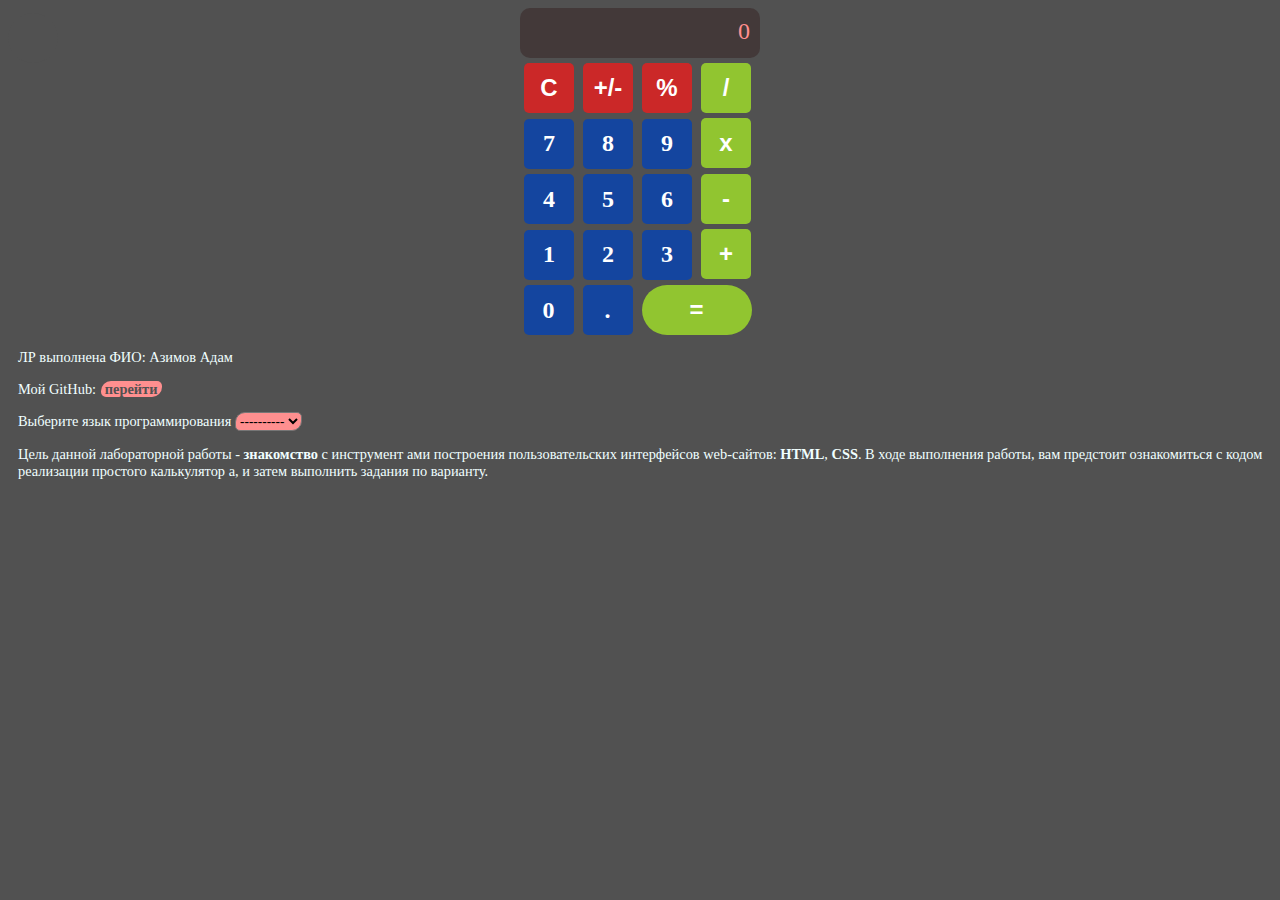
<file: lab_1/index.html>
<!DOCTYPE html>
<html>

<head>
  <title>Калькулятор</title>
  <link rel="stylesheet" href="main.css">
</head>

<body>
  <div> <!-- div - это базовый html-контейнер, который может содержать в себе другие html-элементы. -->
    <div id="fone" class="btn controls" ></div>    <!-- про тэг кнопки: https://www.w3schools.com/tags/tag_button.asp -->
    
    <!-- блок с экраном калькулятора, где будет выводиться результат вычислений. -->
    <div class="result">
      0
    </div>

    <!-- блок с кнопками калькулятора. -->
    <div class="calc">
      <!--горизонтальный ряд из четырех кнопок-->
      <div>  
        <button id="btn_op_clear" class="btn controls" >C</button>    <!-- про тэг кнопки: https://www.w3schools.com/tags/tag_button.asp -->
        <button id="btn_op_sign" class="btn controls">+/-</button>
        <button id="btn_op_percent" class="btn controls" >%</button>
        <button id="btn_op_div" class="btn operations">/</button>
      </div>

      <div >
        <button id="btn_digit_7" class="btn digit" >7</button>
        <button id="btn_digit_8" class="btn digit" >8</button>
        <button id="btn_digit_9" class="btn digit" >9</button>
        <button id="btn_op_mult" class="btn operations">x</button>
      </div>

      <div >
        <button id="btn_digit_4" class="btn digit" >4</button>
        <button id="btn_digit_5" class="btn digit" >5</button>
        <button id="btn_digit_6" class="btn digit" >6</button>
        <button id="btn_op_minus" class="btn operations">-</button>
      </div>

      <div>
        <button id="btn_digit_1" class="btn digit" >1</button>
        <button id="btn_digit_2" class="btn digit" >2</button>
        <button id="btn_digit_3" class="btn digit" >3</button>
        <button id="btn_op_plus" class="btn operations">+</button>
      </div>

      <div>
        <button id="btn_digit_0" class="btn digit">0</button>
        <button id="btn_digit_dot" class="btn digit">.</button>
        <button id="btn_op_equal" class="btn operations equal">=</button>
      
      </div>
    </div>
    <div id="info">

        <p class="lebel">ЛР выполнена ФИО: Азимов Адам </p>
        <p class="lebel">Мой GitHub:<a href="https://github.com/feed619" id="git" target="_blank">
          перейти   
          <!-- <button id="git">github</button> -->
        </a>
      </p>
      <p class="lebel">Выберите язык программирования
        <select name="" class="select">
          <option   disabled selected>----------</option>
          <option > python </option>
          <option > c++ </option>
          <option > java </option>
          
        </select>
      </p>
      
      <p class="lebel"> Цель данной лабораторной  работы - <strong>знакомство</strong> с инструмент
        ами построения пользовательских 
        интерфейсов web-сайтов: <strong>HTML</strong>, <strong>CSS</strong>.
        В ходе выполнения работы, вам
        предстоит ознакомиться с кодом 
        реализации простого калькулятор
        а, и затем выполнить задания по
        варианту.</p>
      </div>
  </div>
</body>
</html>
</file>
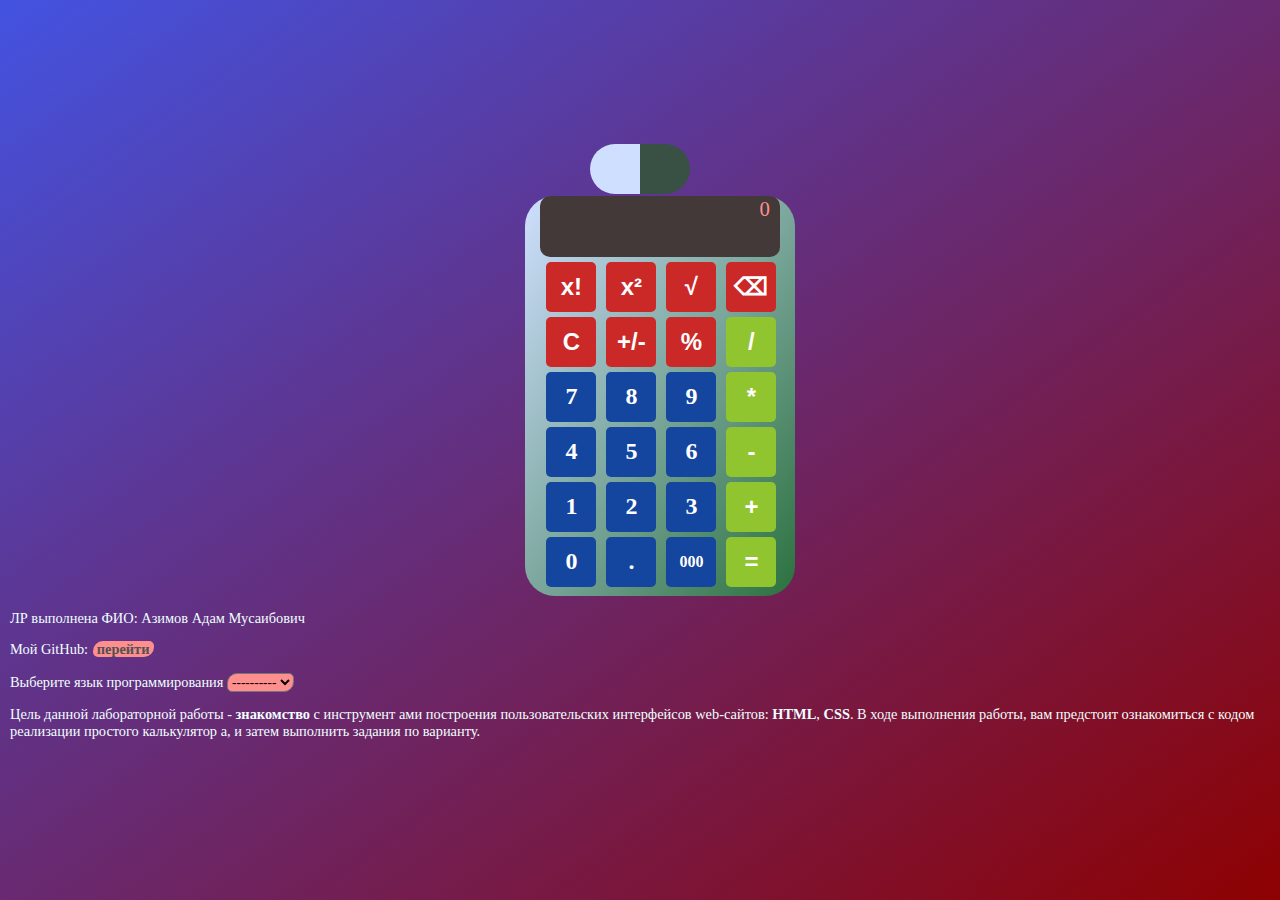
<file: lab_2/index.html>
<!DOCTYPE html>
<html>
  <head>
    <meta charset="UTF-8" />
    <meta name="viewport" content="width=device-width, initial-scale=1.0" />
    <meta http-equiv="X-UA-Compatible" content="ie=edge" />
    <link rel="stylesheet" href="main.css" />
    <title>Калькулятор</title>
  </head>

  <body id="fone">
    <div>
      <!-- div - это базовый html-контейнер, который может содержать в себе другие html-элементы. -->

      <div id="btn_fone" class="btn fone"></div>
      <div id="btn_fone_display" class="btn fone"></div>
      <div class="calc_fone">
        <!-- блок с экраном калькулятора, где будет выводиться результат вычислений. -->
        <div class="result">0</div>

        <div class="calc">
          <button id="btn_ctrl_factorial" class="btn controls">x!</button>
          <button id="btn_ctrl_degree" class="btn controls">x²</button>
          <button id="btn_ctrl_square" class="btn controls">√</button>
          <button id="btn_ctrl_backspace" class="btn controls">⌫</button>

          <button id="btn_ctrl_clear" class="btn controls">C</button>
          <button id="btn_ctrl_sign" class="btn controls">+/-</button>
          <button id="btn_ctrl_percent" class="btn controls">%</button>
          <button id="btn_op_div" class="btn operations">/</button>

          <button id="btn_digit_7" class="btn digit">7</button>
          <button id="btn_digit_8" class="btn digit">8</button>
          <button id="btn_digit_9" class="btn digit">9</button>
          <button id="btn_op_mult" class="btn operations">*</button>

          <button id="btn_digit_4" class="btn digit">4</button>
          <button id="btn_digit_5" class="btn digit">5</button>
          <button id="btn_digit_6" class="btn digit">6</button>
          <button id="btn_op_minus" class="btn operations">-</button>

          <button id="btn_digit_1" class="btn digit">1</button>
          <button id="btn_digit_2" class="btn digit">2</button>
          <button id="btn_digit_3" class="btn digit">3</button>
          <button id="btn_op_plus" class="btn operations">+</button>

          <button id="btn_digit_0" class="btn digit">0</button>
          <button id="btn_digit_dot" class="btn digit">.</button>
          <button id="btn_digit_zeros" class="btn digit">000</button>
          <button id="btn_op_equal" class="btn operations equal">=</button>
        </div>
      </div>
      <div id="info">
        <p class="lebel">ЛР выполнена ФИО: Азимов Адам Мусаибович</p>
        <p class="lebel">
          Мой GitHub:<a
            href="https://github.com/feed619"
            id="git"
            target="_blank"
          >
            перейти
            <!-- <button id="git">github</button> -->
          </a>
        </p>
        <p class="lebel">
          Выберите язык программирования
          <select name="" class="select">
            <option disabled selected>----------</option>
            <option>python</option>
            <option>c++</option>
            <option>java</option>
          </select>
        </p>

        <p class="lebel">
          Цель данной лабораторной работы - <strong>знакомство</strong> с
          инструмент ами построения пользовательских интерфейсов web-сайтов:
          <strong>HTML</strong>, <strong>CSS</strong>. В ходе выполнения работы,
          вам предстоит ознакомиться с кодом реализации простого калькулятор а,
          и затем выполнить задания по варианту.
        </p>
      </div>
    </div>

    <script type="text/javascript" src="script.js"></script>
  </body>
</html>
</file>
<file: lab_1/main.css>
body {
text-align: center;
background-color: #515151;
background-image: url("https://avatars.mds.yandex.net/i?id=d44bc6dd7cd99c406e5b490f788997a3_l-4964375-images-thumbs&n=13");
background-size: 1500px;

}

.btn
{
    margin-right: 5px;          
    margin-top: 5px;             
    width: 50px;                 
    height: 50px;                
    border-radius: 5px;          
    border: none;                
    background: #515151;         
    color: white;               
    font-size: 1.5rem;           
    font-family: Arial;
    font-weight: bold;
    cursor: pointer;
    user-select: none;
}


.result{
    
    width: 230px;
    height: 40px;
    margin-bottom: 15px;         /* отступ снизу */
    padding-right: 10px;         /* выступ справа */
    background: rgb(67, 57, 57); /* цвет можно задавать и таким образом */
    text-align: right;           /* примагнитим текст к правой стороне */
    color: #ff8f8f;              /* цвет текста белый */
    font-size: 1.5rem;
    font-family:serif;
    font-weight:lighter;
    margin: auto;
    padding-top: 10px;
    border-radius: 10px;
}
.btn.controls{
    background-color:rgb(203, 40, 40);
    /* text-align: center; */
}


.btn.digit{
    background-color:rgb(20, 69, 159);
    font-family: Georgia;
}


.btn.operations{
    background-color:rgb(145, 197, 48);
}

.btn.operations.equal
{
    width: 110px;
        border-radius: 25px;
        
    }
.btn:hover{
    background-color:cyan;
    
}
.btn:active{
    background-color:rgb(107, 108, 108);
    
}
.result:hover{
    background-color:rgb(214, 214, 214);

}
#info
{
    margin-left: 10px;
}
.lebel
{
    text-align: left;
    font-family:'Segoe UI';
    font-size: 0.9em;
    color: azure;
    /* font-weight: bolder; */
}
#link-body
{
    color: #ff8f8f;
    text-align: left;
}
#git{
    color: #515151;
    font-family:Georgia;
    background-color:beige;
    border-radius: 10px 5px 10px 5px;
    background-color: #ff8f8f;
    text-decoration: none;
    padding-right: 5px;
    margin-left: 5px;
    font-weight: bold;

}
#git:hover
{
    cursor:pointer;
    color: #ffffff;
    background-color: black;
    border-bottom: 1px;
}
.select
{
    background-color: #ff8f8f;
    border-radius: 10px 5px 10px 5px;
    font-family:Georgia;
    font-weight: bold;
}
.select:hover
{
    cursor:pointer;
    color: #ffffff;
    background-color: black;
    border-bottom: 1px;
}
#fone
{
    position: absolute;
    border-radius: 50%;
    background-color: #515151;
}
</file>
<file: lab_2/main.css>
body {
text-align: center;
background-image: linear-gradient( to bottom right, rgb(67, 83, 225),rgb(142, 1, 1));
height: 100vh;
width: 100vw;
display: grid;
place-items: center;
margin: 0px;
}

.btn
{
    margin-right: 5px;          
    margin-top: 5px;             
    width: 50px;                 
    height: 50px;                
    border-radius: 5px;          
    border: none;                
    background: #515151;         
    color: white;               
    font-size: 1.5rem;           
    font-family: Arial;
    font-weight: bold;
    cursor: pointer;
    user-select: none;
}


.result{
    
    width: 230px;
    height: 60px;
    /* margin-top: 10px;; */
    margin-bottom: 15px;         /* отступ снизу */
    padding-right: 10px;
    background: rgb(67, 57, 57); /* цвет можно задавать и таким образом */
    text-align: right;           /* примагнитим текст к правой стороне */
    color: #ff8f8f;              /* цвет текста белый */
    font-size: 1.3rem;
    font-family:serif;
    font-weight:lighter;
    margin: auto;
    padding-top: 1px;
    border-radius: 10px;
    /* margin-top: 10px;         выступ справа */
}
.btn.controls{
    background-color:rgb(203, 40, 40);
    /* text-align: center; */
}


.btn.digit{
    background-color:rgb(20, 69, 159);
    font-family: Georgia;
}


.btn.operations{
    background-color:rgb(145, 197, 48);
}

/* .btn.operations.equal */
/* { */
    /* width: 110px; */
        /* border-radius: 25px; */
        
    /* } */
.btn:hover{
    background-color:cyan;
    
}
.btn:active{
    background-color:rgb(107, 108, 108);
    
}
.result:hover{
    background-color:rgb(214, 214, 214);

}
#info
{
    margin-left: 10px;
}
.lebel
{
    text-align: left;
    font-family:'Segoe UI';
    font-size: 0.9em;
    color: azure;
    /* font-weight: bolder; */
}
#link-body
{
    color: #ff8f8f;
    text-align: left;
}
#git{
    color: #515151;
    font-family:Georgia;
    background-color:beige;
    border-radius: 10px 5px 10px 5px;
    background-color: #ff8f8f;
    text-decoration: none;
    padding-right: 5px;
    margin-left: 5px;
    font-weight: bold;

}
#git:hover
{
    cursor:pointer;
    color: #ffffff;
    background-color: black;
    border-bottom: 1px;
}
.select
{
    background-color: #ff8f8f;
    border-radius: 10px 5px 10px 5px;
    font-family:Georgia;
    font-weight: bold;
}
.select:hover
{
    cursor:pointer;
    color: #ffffff;
    background-color: black;
    border-bottom: 1px;
}
.btn.fone{
    /* text-align: center; */
    background-color: rgb(207, 223, 255);
    margin: -2px;
    display: inline-block;
}
#btn_fone
{
    /* position:absolute; */
    position: relative;
    border-radius: 50%;
    border-radius: 100% 0% 0% 100%;

    background-color: rgb(207, 223, 255);
}
#btn_fone_display
{
    background-color: rgb(57, 81, 68);
    position: relative;
    border-radius: 0% 100% 100% 0%;
    position:fixed 30px ;

}
#btn_digit_zeros
{
    font-size: 1em;
}
.calc
{
    /* margin-left: 23vh; */
    margin-left: 2.4vh;
    display: grid;
    grid-template-columns: repeat(4,60px);
}

.calc_fone{
    /* background-color: #666161; */
    /* background-color: linear-gradient( to bottom right, rgb(67, 83, 225),rgb(142, 1, 1)); */
    background-image: linear-gradient( to bottom right, rgb(207, 223, 255),rgb(43, 113, 62));
    width: 270px;
    height: 400px;
    border-radius: 30px;
    margin-left: 41vw;
}
</file>
